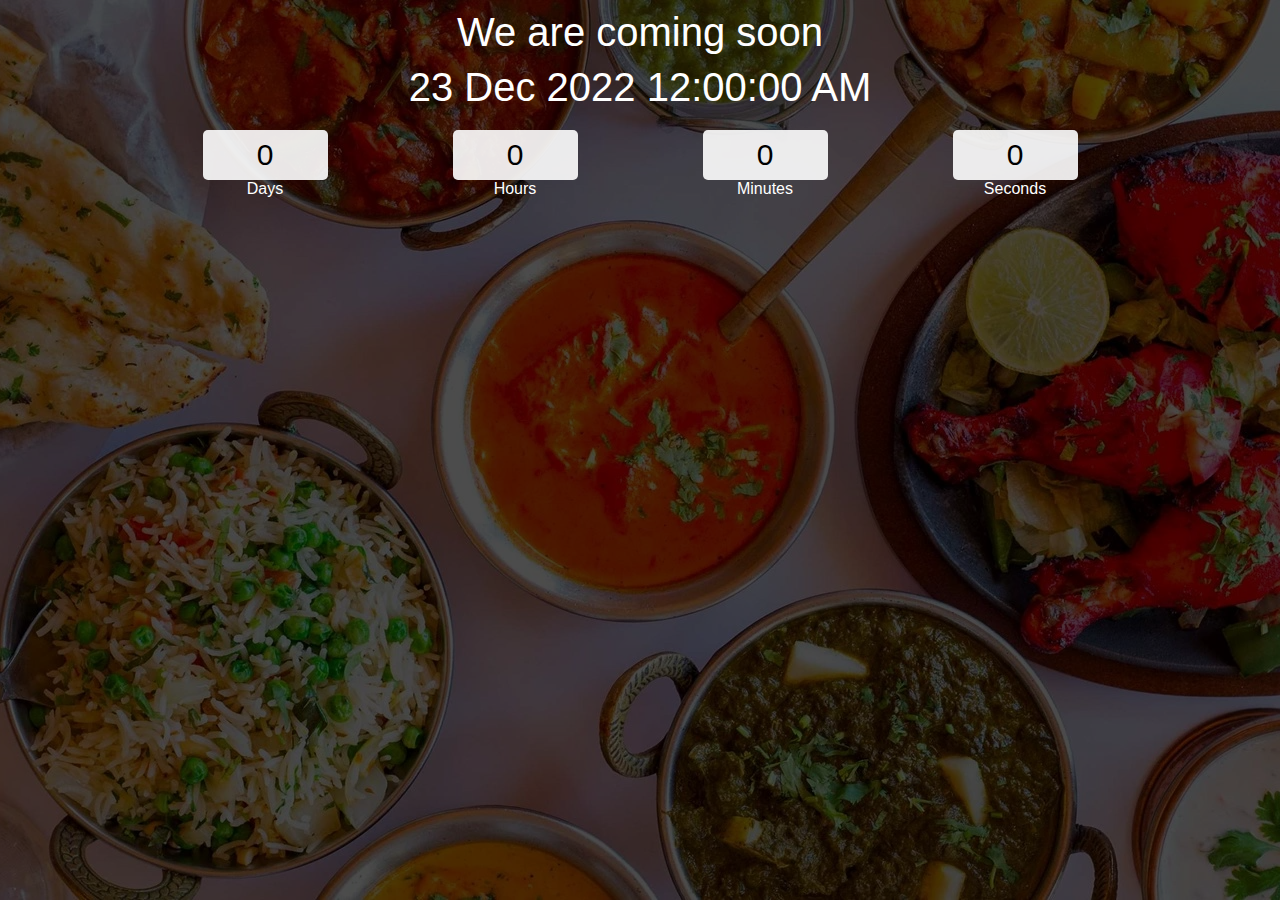
<file: foodorder/CountDown/index.html>
<!DOCTYPE html>
<html lang="en">
<head>
    <meta charset="UTF-8">
    <meta http-equiv="X-UA-Compatible" content="IE=edge">
    <meta name="viewport" content="width=device-width, initial-scale=1.0">
    <title>Document</title>
    <link rel="stylesheet"  href="custom.css"></link>
</head>
<body>
      
    <div class="main">
        <div class="overlay">
            <div class="title">We are coming soon</div>
            <div class="title" id="end-date">20 March 2022 10:00 PM</div>
            <div class="col">
                <div>
                    <input type="text" readonly value="0">
                    <br/>
                    <label for="">Days</label>
                </div>
                <div>
                    <input type="text" readonly value="0">
                    <br/>
                    <label for="">Hours</label>
                </div>
                <div>
                    <input type="text" readonly value="0">
                    <br/>
                    <label for="">Minutes</label>
                </div>
                <div>
                    <input type="text" readonly value="0">
                    <br/>
                    <label for="">Seconds</label>
                </div>
            </div>
        </div>
    </div>





    <script src="app.js"></script>
</body>
</html>
</file>
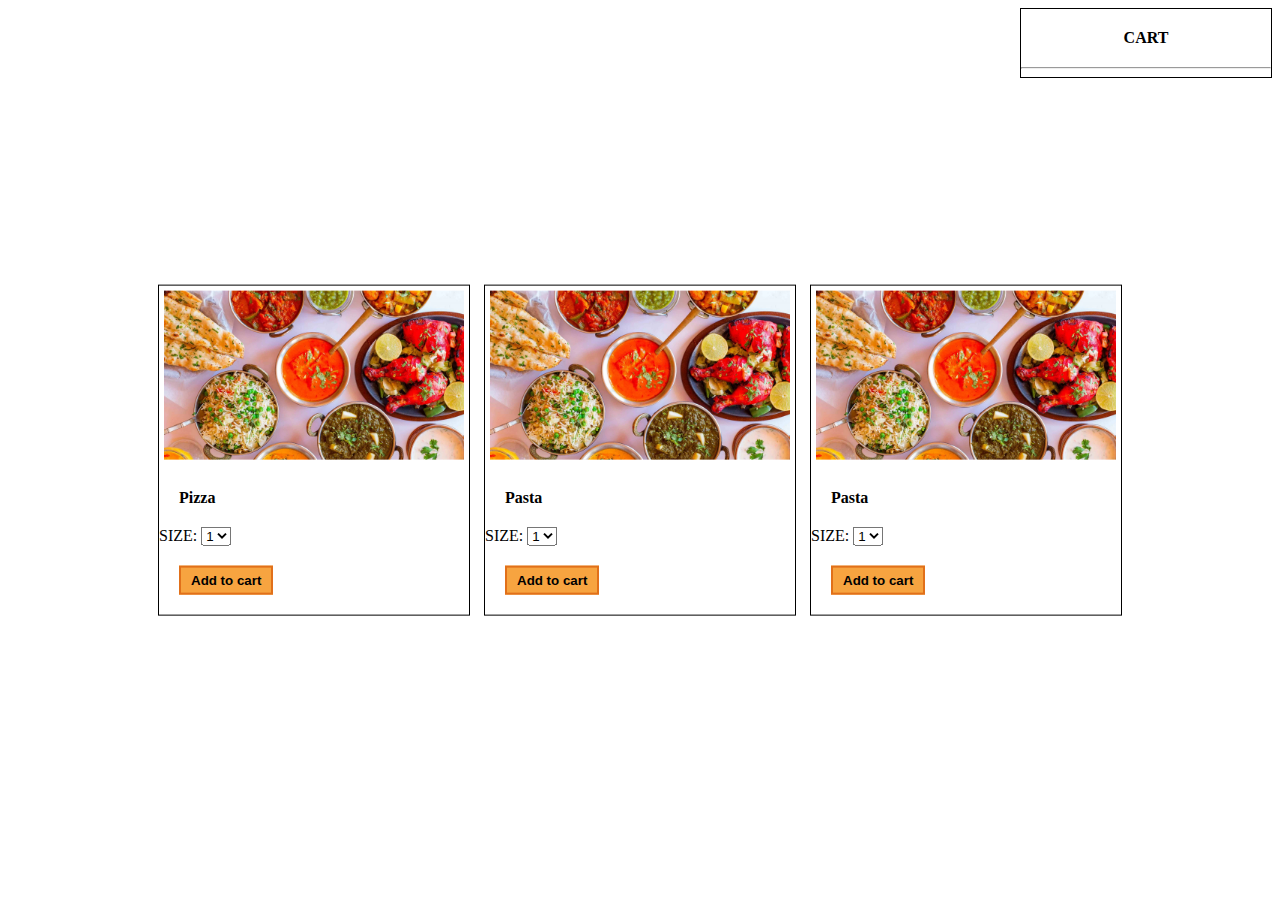
<file: foodorder/Card/shop.html>
<!DOCTYPE html>
<html>
    <head>
        <title>The Generics | Store</title>
        <meta name="description" content="This is the description">
        <!-- CSS only -->
<link href="https://cdn.jsdelivr.net/npm/bootstrap@5.2.2/dist/css/bootstrap.min.css" rel="stylesheet" integrity="sha384-Zenh87qX5JnK2Jl0vWa8Ck2rdkQ2Bzep5IDxbcnCeuOxjzrPF/et3URy9Bv1WTRi" crossorigin="anonymous">
<!-- JavaScript Bundle with Popper -->
<script src="https://cdn.jsdelivr.net/npm/bootstrap@5.2.2/dist/js/bootstrap.bundle.min.js" integrity="sha384-OERcA2EqjJCMA+/3y+gxIOqMEjwtxJY7qPCqsdltbNJuaOe923+mo//f6V8Qbsw3" crossorigin="anonymous"></script>
        <link rel="stylesheet" href="styles.css" />
        <script src="store.js"></script>

    </head>
    <body>
       

        <div class="container">
            <div class="card" id="item1">
                <img src="food.jpg"/>
                <div class="title">Pizza</div>
                <div>
                    <label>SIZE:</label>
                    <select>
                        <option>1</option>
                        <option>2</option>
                        <option>3</option>
                        <option>4</option>
                    </select>
                </div>
                <button onclick="addToCart(item1)">Add to cart</button>
            </div>
            <div class="card" id="item2">
                <img src="food.jpg"/>
                <div class="title">Pasta</div>
                <div>
                    <label>SIZE:</label>
                    <select>
                        <option>1</option>
                        <option>2</option>
                        <option>3</option>
                        <option>4</option>
                    </select>
                </div>
                <button onclick="addToCart(item2)">Add to cart</button>
            </div>
            <div class="card" id="item2">
                <img src="food.jpg"/>
                <div class="title">Pasta</div>
                <div>
                    <label>SIZE:</label>
                    <select>
                        <option>1</option>
                        <option>2</option>
                        <option>3</option>
                        <option>4</option>
                    </select>
                </div>
                <button onclick="addToCart(item2)">Add to cart</button>
            </div>







            </div>

    <div class="cart" id="cart">
        <div class="title"> CART</div><hr/>
        <div id="title"></div>

        </div>

    </div>

        </div>
</html>
</file>
<file: foodorder/CountDown/custom.css>
* {
    padding: 0;
    margin: 0;
    box-sizing: border-box;
    font-family: 'Poppins', sans-serif;
}

@import url('https://fonts.googleapis.com/css2?family=Poppins:wght@100&display=swap');
.main {
    width: 100%;
    height: 100vh;
    background: url('food.jpg') center center;
    background-size: cover;
}

.overlay {
    width: 100%;
    height: 100%;
    display: flex;
    align-items: center;
    flex-direction: column;
    background-color: rgba(0, 0, 0, 0.7);
}

.title {
    margin-top: 10px;
    color: white;
    text-align: center;
    font-size: 2.5rem;
}

.col {
    margin-top: 20px;
    width: 90%;
    display: flex;
    justify-content: center;
    color: white;
}

.col div {
    width: 250px;
    text-align: center;
}

input {
    width: 50%;
    background-color: rgba(255, 255, 255, 0.9);
    border-color: transparent;
    border-radius: 5px;
    height: 50px;
    text-align: center;
    font-size: 30px;
}
</file>
<file: foodorder/Card/styles.css>
.container
{
    top:50%;
    left: 50%;
    transform:translate(-50%,-50%);
    position: absolute;
    width: max-content;
}

.card{
 border: 1px solid black;
 width:max-content;
 display: inline-block;
 margin:5px;
}

.card img{
    width: 300px;
    padding: 5px;
}
.title{
    font-weight: bold;
    margin:20px;
}
button{
    border:2px solid #e1701a;
    background:#f7a440;
    font-weight: bold;
    margin: 20px;
    padding:5px 10px;
}

button:hover{
    box-shadow: 0 0 5px 5px #e1701a inset;

}

.cart{
    width: 250px;
     float:right;
     text-align: center;
     border: 1px solid black;
     overflow: scroll;


}
.cartImg >img{
    max-width: 200px;
}
</file>
